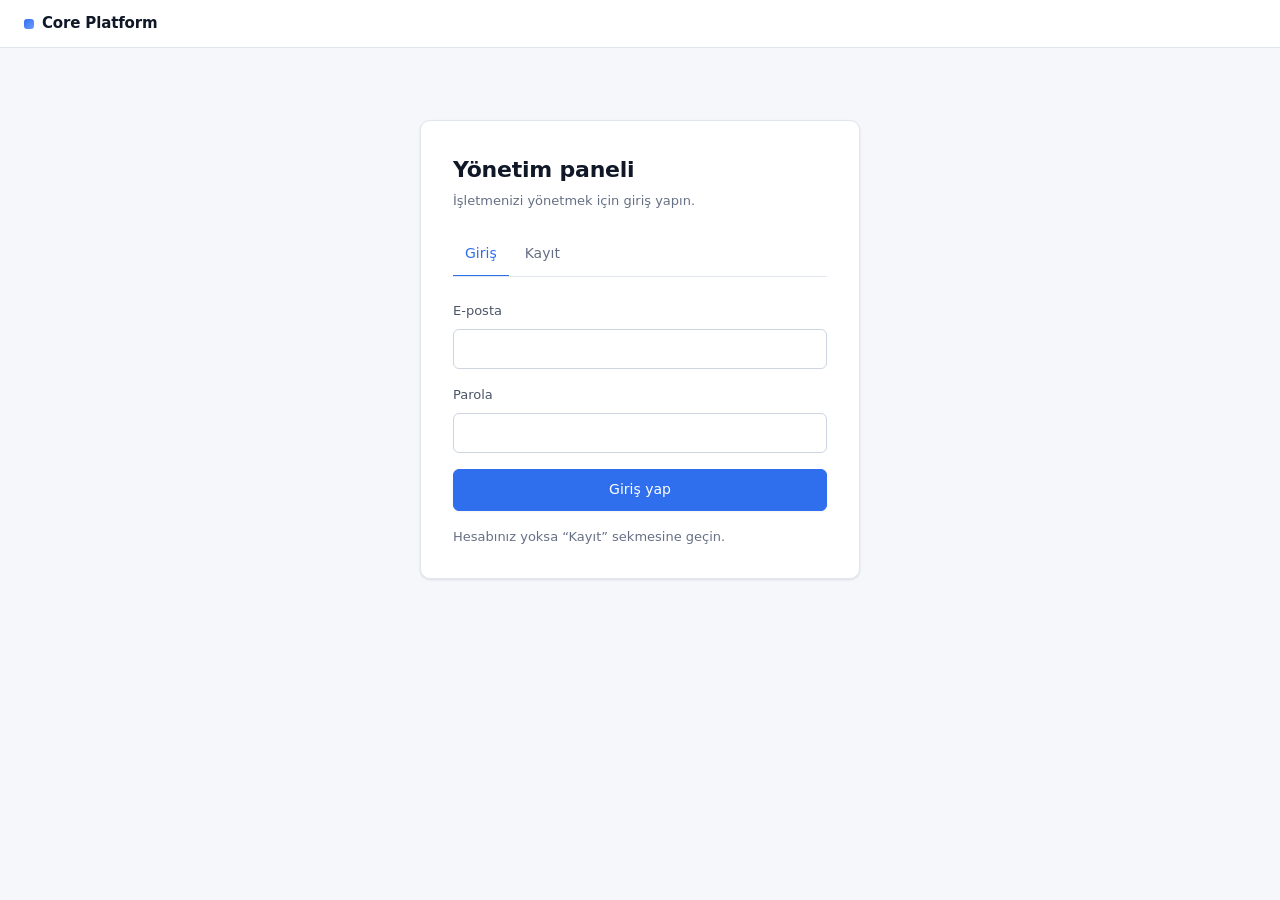
<file: web/index.html>
<!doctype html>
<html lang="tr">
<head>
  <meta charset="utf-8">
  <meta name="viewport" content="width=device-width, initial-scale=1">
  <title>Core Platform — Yönetim</title>
  <meta name="description" content="İşletme, şube, ekip ve katalog yönetimi.">
  <meta name="color-scheme" content="light">
  <meta name="theme-color" content="#ffffff">
  <link rel="icon" href="data:image/svg+xml,%3Csvg xmlns='http://www.w3.org/2000/svg' viewBox='0 0 32 32'%3E%3Crect width='32' height='32' rx='8' fill='%232f6fed'/%3E%3Cpath d='M10 21V11h4.2c2.6 0 4.3 1.2 4.3 3.3 0 1.5-.8 2.5-2.2 3l2.7 3.7h-2.8l-2.3-3.3H12V21z' fill='white'/%3E%3C/svg%3E">
  <link rel="stylesheet" href="styles.css">
</head>
<body>
  <a class="skip-link" href="#main">İçeriğe geç</a>

  <header class="topbar">
    <div class="brand">
      <span class="dot" aria-hidden="true"></span>
      <strong>Core Platform</strong>
      <span class="muted" id="api-label" hidden></span>
    </div>
    <div class="topbar-right">
      <span class="muted" id="whoami"></span>
      <button class="btn ghost" id="logout" type="button" hidden>Çıkış</button>
    </div>
  </header>

  <main id="main" tabindex="-1">
    <!-- Signed out -->
    <section id="auth-view" class="card narrow" hidden aria-labelledby="auth-title">
      <h1 id="auth-title">Yönetim paneli</h1>
      <p class="hint" style="margin: 4px 0 20px">İşletmenizi yönetmek için giriş yapın.</p>

      <div class="tabs" role="tablist" aria-label="Giriş veya kayıt">
        <button class="tab active" data-auth="login" role="tab" aria-selected="true" type="button">Giriş</button>
        <button class="tab" data-auth="register" role="tab" aria-selected="false" type="button">Kayıt</button>
      </div>

      <form id="auth-form" class="stack" novalidate>
        <label>
          E-posta
          <input type="email" name="email" autocomplete="username" required inputmode="email" spellcheck="false">
        </label>
        <label>
          Parola
          <input type="password" name="password" autocomplete="current-password" minlength="10" required>
        </label>
        <label class="register-only" hidden>
          Ad
          <input type="text" name="name" autocomplete="name">
        </label>
        <button class="btn primary" type="submit" id="auth-submit">Giriş yap</button>
        <p class="hint" id="auth-hint">Hesabınız yoksa “Kayıt” sekmesine geçin.</p>
      </form>
    </section>

    <!-- Signed in -->
    <section id="app-view" hidden>
      <div class="card orgbar">
        <label class="grow">
          İşletme
          <select id="org-select"></select>
        </label>
        <button class="btn" id="new-org-toggle" type="button" aria-expanded="false">+ Yeni işletme</button>
      </div>

      <form id="new-org-form" class="card stack" hidden aria-label="Yeni işletme">
        <div class="row">
          <label class="grow">
            Ad
            <input type="text" name="name" required placeholder="Örnek Kuaför" autocomplete="organization">
          </label>
          <label class="grow">
            Slug
            <input type="text" name="slug" required placeholder="ornek-kuafor" pattern="[a-z0-9][a-z0-9-]*" spellcheck="false">
          </label>
        </div>
        <div class="row">
          <button class="btn primary" type="submit">Oluştur</button>
          <button class="btn ghost" type="button" id="new-org-cancel">Vazgeç</button>
        </div>
      </form>

      <div id="org-meta" class="card muted" hidden></div>

      <nav class="tabs tabs--main" id="tabs" role="tablist" aria-label="İşletme bölümleri" hidden>
        <button class="tab active" data-tab="general" type="button" role="tab" aria-selected="true">Genel</button>
        <button class="tab" data-tab="branches" type="button" role="tab" aria-selected="false">Şubeler</button>
        <button class="tab" data-tab="members" type="button" role="tab" aria-selected="false">Ekip</button>
        <button class="tab" data-tab="catalog" type="button" role="tab" aria-selected="false">Katalog</button>
        <button class="tab" data-tab="notifications" type="button" role="tab" aria-selected="false">Bildirimler</button>
      </nav>

      <div id="panel" class="panel" role="tabpanel" tabindex="-1"></div>
    </section>

    <div id="toast" class="toast" role="status" aria-live="polite" hidden></div>
  </main>

  <script src="app.js" type="module"></script>
</body>
</html>
</file>
<file: web/styles.css>
/* Core Platform — administration UI.
 *
 * One stylesheet, no framework. Two rules shape everything here:
 *
 *   1. Every value comes from a token below. A colour or a spacing value that
 *      does not have a name is a bug: it is the thing that later forces a
 *      "just this one exception" and the design drifts.
 *   2. Nothing is styled that cannot also be reached by keyboard or read by a
 *      screen reader. Focus, disabled and hover states exist for every control.
 */

:root {
  /* Neutral ramp — used for text, borders and surfaces. */
  --gray-25:  #fbfcfd;
  --gray-50:  #f5f7fa;
  --gray-100: #eef1f5;
  --gray-200: #e2e7ee;
  --gray-300: #cdd5e0;
  --gray-500: #667085;
  --gray-600: #4a5568;
  --gray-900: #101828;

  --surface: #ffffff;
  --bg: var(--gray-50);
  --border: var(--gray-200);
  --text: var(--gray-900);
  --muted: var(--gray-500);

  /* Accent: one hue for "act", one for "stop", one for "done". */
  --accent: #2f6fed;
  --accent-hover: #2456be;
  --accent-soft: #eaf1ff;
  --danger: #c8342b;
  --danger-soft: #fdf0ef;
  --ok: #157f4b;
  --ok-soft: #eaf7f0;

  /* Spacing scale: 4px base, so every gap is a multiple and nothing drifts. */
  --s1: 4px;
  --s2: 8px;
  --s3: 12px;
  --s4: 16px;
  --s5: 24px;
  --s6: 32px;
  --s7: 48px;

  --radius-sm: 6px;
  --radius: 10px;
  --radius-lg: 16px;

  --shadow-sm: 0 1px 2px rgba(16, 24, 40, .05);
  --shadow: 0 1px 3px rgba(16, 24, 40, .08), 0 1px 2px rgba(16, 24, 40, .04);
  --shadow-lg: 0 12px 32px rgba(16, 24, 40, .12);

  --focus: 0 0 0 3px rgba(47, 111, 237, .28);

  --font: system-ui, -apple-system, "Segoe UI", Roboto, "Helvetica Neue", sans-serif;
  --mono: ui-monospace, SFMono-Regular, "Cascadia Mono", Menlo, monospace;
}

* { box-sizing: border-box; }

/* `hidden` must win over the display values below. Without this a flex or
 * inline-flex rule silently re-shows an element the markup hides, which is how
 * a signed-out page ends up offering "Çıkış" and a register-only field appears
 * in the login form. */
[hidden] { display: none !important; }

html { -webkit-text-size-adjust: 100%; }

body {
  margin: 0;
  background: var(--bg);
  color: var(--text);
  font: 15px/1.55 var(--font);
  -webkit-font-smoothing: antialiased;
}

/* A keyboard user's first tab stop: jump past the header straight to content. */
.skip-link {
  position: absolute;
  left: -9999px;
  top: var(--s2);
  z-index: 100;
  background: var(--surface);
  padding: var(--s2) var(--s4);
  border-radius: var(--radius-sm);
  box-shadow: var(--shadow-lg);
}
.skip-link:focus { left: var(--s4); }

:focus-visible {
  outline: none;
  box-shadow: var(--focus);
  border-radius: var(--radius-sm);
}

h1, h2, h3, h4 { margin: 0; font-weight: 600; letter-spacing: -.01em; }
h1 { font-size: 22px; }
h2 { font-size: 17px; }
h3 { font-size: 15px; }
p { margin: 0; }

/* ------------------------------------------------------------------ top bar */

.topbar {
  display: flex;
  align-items: center;
  justify-content: space-between;
  gap: var(--s4);
  padding: var(--s3) var(--s5);
  background: var(--surface);
  border-bottom: 1px solid var(--border);
  position: sticky;
  top: 0;
  z-index: 20;
}

.brand {
  display: flex;
  align-items: center;
  gap: var(--s2);
  font-size: 15px;
}
.brand strong { letter-spacing: -.01em; }
.brand .dot {
  width: 10px;
  height: 10px;
  border-radius: 3px;
  background: linear-gradient(135deg, var(--accent), #6f9bff);
  flex: none;
}
.brand .muted { font-size: 12px; font-family: var(--mono); }

.topbar-right { display: flex; align-items: center; gap: var(--s3); min-width: 0; }
.topbar-right .muted {
  overflow: hidden;
  text-overflow: ellipsis;
  white-space: nowrap;
  max-width: 220px;
}

/* ------------------------------------------------------------------- layout */

main {
  max-width: 1120px;
  margin: 0 auto;
  padding: var(--s5) var(--s5) var(--s7);
}

.card {
  background: var(--surface);
  border: 1px solid var(--border);
  border-radius: var(--radius);
  box-shadow: var(--shadow-sm);
  padding: var(--s5);
}

.card.narrow {
  max-width: 440px;
  margin: var(--s7) auto;
  padding: var(--s6);
  box-shadow: var(--shadow);
}

.stack { display: flex; flex-direction: column; gap: var(--s4); }
.stack > .card + .card { margin-top: var(--s4); }

.grid {
  display: grid;
  grid-template-columns: 1.5fr 1fr;
  gap: var(--s4);
  align-items: start;
}

.row {
  display: flex;
  gap: var(--s3);
  flex-wrap: wrap;
  align-items: flex-end;
}

.grow { flex: 1 1 220px; }

/* -------------------------------------------------------------------- forms */

label {
  display: flex;
  flex-direction: column;
  gap: var(--s2);
  font-size: 13px;
  font-weight: 500;
  color: var(--gray-600);
  flex: 0 1 auto;
  min-width: 0;
}

/* Only a field inside a horizontal row needs to share space. A label in a
 * vertical stack must size to its content: `flex: 1 1 200px` there would mean
 * 200px of *height*, which is what once stretched a three-field form down the
 * page. */
.row > label { flex: 1 1 200px; }
label.grow, .row > label.grow { flex: 1 1 220px; }

label.check {
  flex-direction: row;
  align-items: center;
  gap: var(--s2);
  color: var(--text);
  font-size: 14px;
  font-weight: 400;
  flex: 0 0 auto;
}

input, select, textarea {
  font: inherit;
  font-weight: 400;
  color: var(--text);
  background: var(--surface);
  border: 1px solid var(--gray-300);
  border-radius: var(--radius-sm);
  padding: 9px 11px;
  width: 100%;
  transition: border-color .12s ease, box-shadow .12s ease;
}

input::placeholder, textarea::placeholder { color: #98a2b3; }

input:hover, select:hover, textarea:hover { border-color: #b6c0cd; }

input:focus, select:focus, textarea:focus {
  outline: none;
  border-color: var(--accent);
  box-shadow: var(--focus);
}

input:disabled, select:disabled, textarea:disabled {
  background: var(--gray-100);
  color: var(--muted);
  cursor: not-allowed;
}

textarea { resize: vertical; min-height: 72px; }

input[type="checkbox"] {
  width: 16px;
  height: 16px;
  accent-color: var(--accent);
  cursor: pointer;
}

select {
  appearance: none;
  background-image: url("data:image/svg+xml,%3Csvg xmlns='http://www.w3.org/2000/svg' width='12' height='8' viewBox='0 0 12 8'%3E%3Cpath fill='%23667085' d='M1.4 1.4 6 6l4.6-4.6L12 2.8 6 8.8 0 2.8z'/%3E%3C/svg%3E");
  background-repeat: no-repeat;
  background-position: right 11px center;
  padding-right: 32px;
}

/* ------------------------------------------------------------------ buttons */

.btn {
  font: inherit;
  font-size: 14px;
  font-weight: 500;
  border: 1px solid var(--gray-300);
  background: var(--surface);
  color: var(--text);
  border-radius: var(--radius-sm);
  padding: 9px 14px;
  cursor: pointer;
  white-space: nowrap;
  display: inline-flex;
  align-items: center;
  justify-content: center;
  gap: var(--s2);
  transition: background-color .12s ease, border-color .12s ease, transform .05s ease;
}

.btn:hover { background: var(--gray-50); border-color: #b6c0cd; }
.btn:active { transform: translateY(1px); }

.btn.primary {
  background: var(--accent);
  border-color: var(--accent);
  color: #fff;
  box-shadow: var(--shadow-sm);
}
.btn.primary:hover { background: var(--accent-hover); border-color: var(--accent-hover); }

.btn.ghost { background: transparent; border-color: transparent; color: var(--gray-600); }
.btn.ghost:hover { background: var(--gray-100); border-color: transparent; }

.btn.danger { color: var(--danger); border-color: #f0c8c5; background: var(--surface); }
.btn.danger:hover { background: var(--danger-soft); border-color: #e3a9a4; }

.btn.small { padding: 5px 10px; font-size: 13px; }

.btn:disabled { opacity: .5; cursor: not-allowed; transform: none; }

.btn[aria-busy="true"] { position: relative; color: transparent; }
.btn[aria-busy="true"]::after {
  content: "";
  position: absolute;
  width: 14px;
  height: 14px;
  border: 2px solid currentColor;
  border-top-color: transparent;
  border-radius: 50%;
  color: #fff;
  animation: spin .6s linear infinite;
}
@keyframes spin { to { transform: rotate(360deg); } }

@media (prefers-reduced-motion: reduce) {
  *, *::before, *::after { animation-duration: .01ms !important; transition-duration: .01ms !important; }
}

/* --------------------------------------------------------------------- tabs */

.tabs {
  display: flex;
  gap: var(--s1);
  border-bottom: 1px solid var(--border);
  margin-bottom: var(--s5);
  overflow-x: auto;
  scrollbar-width: none;
}
.tabs::-webkit-scrollbar { display: none; }

.tab {
  font: inherit;
  font-size: 14px;
  font-weight: 500;
  background: none;
  border: none;
  border-bottom: 2px solid transparent;
  padding: var(--s3) var(--s3) calc(var(--s3) - 2px);
  margin-bottom: -1px;
  cursor: pointer;
  color: var(--muted);
  white-space: nowrap;
  transition: color .12s ease, border-color .12s ease;
}

.tab:hover { color: var(--text); }
.tab.active { color: var(--accent); border-bottom-color: var(--accent); }

.tabs--main { margin: 0 0 var(--s5); }

/* -------------------------------------------------------------------- table */

.table { width: 100%; border-collapse: collapse; font-size: 14px; }
.table th {
  text-align: left;
  padding: var(--s2) var(--s2);
  border-bottom: 1px solid var(--border);
  font-size: 12px;
  font-weight: 600;
  /* No uppercase transform: Turkish "Şehir" would render as "ŞEHIR", because a
   * case transform is locale-blind and turns İ→I. Letterspacing gives the same
   * quiet-header effect without mangling the alphabet. */
  letter-spacing: .02em;
  color: var(--muted);
  white-space: nowrap;
}

.table td {
  text-align: left;
  padding: var(--s3) var(--s2);
  border-bottom: 1px solid var(--gray-100);
  vertical-align: middle;
}

.table tbody tr:hover { background: var(--gray-25); }
.table tbody tr:last-child td { border-bottom: none; }

/* The actions cell holds buttons, so it must not be a flex container inside a
 * table: a flex display on a td breaks the row's vertical alignment and makes
 * the buttons drift above the text they act on. A flex wrapper inside the cell
 * keeps both. */
.table td.actions { text-align: right; }
.table td.actions > .actions-inner {
  display: flex;
  gap: var(--s2);
  justify-content: flex-end;
  align-items: center;
}

.table td .cell-title { font-weight: 600; }
.table td .cell-sub { font-size: 12px; color: var(--muted); }

/* Below this width a five-column table cannot fit. The wrapper scrolls rather
 * than squeezing cells into a wall of wrapped words — but it is labelled for a
 * screen reader and gets a visible edge shadow, so a reader can tell there is
 * more to the right instead of assuming the cut-off button is gone. */
.table-wrap {
  overflow-x: auto;
  margin: calc(-1 * var(--s2));
  padding: var(--s2);
  -webkit-overflow-scrolling: touch;
}

/* --------------------------------------------------------------------- misc */

.muted { color: var(--muted); }
.small-text { font-size: 12px; }
.hint { margin: 0; font-size: 13px; color: var(--muted); line-height: 1.5; }

.error {
  color: var(--danger);
  margin: 0 0 var(--s2);
  font-size: 13px;
}

.field-error {
  font-size: 12px;
  color: var(--danger);
  font-weight: 400;
}

.loading {
  padding: var(--s6);
  text-align: center;
  color: var(--muted);
  font-size: 14px;
}

/* The org summary strip: metadata, not controls, so it is visibly quieter. */
#org-meta {
  display: flex;
  gap: var(--s5);
  flex-wrap: wrap;
  align-items: center;
  margin-bottom: var(--s4);
  padding: var(--s3) var(--s5);
  font-size: 13px;
  background: var(--surface);
}

#org-meta .meta-name {
  font-weight: 600;
  font-size: 14px;
  color: var(--text);
}

/* A label/value pair, not a sentence. `slug: x · durum: y` forces a reader to
 * parse punctuation to find the boundary; two lines do it visually. */
#org-meta .meta-item {
  display: flex;
  flex-direction: column;
  gap: 1px;
  min-width: 0;
}

#org-meta .meta-label {
  font-size: 11px;
  color: var(--muted);
  letter-spacing: .02em;
}

.chips { display: flex; flex-wrap: wrap; gap: var(--s2); margin-bottom: var(--s3); }

.chip {
  font-size: 12px;
  font-family: var(--mono);
  background: var(--accent-soft);
  color: var(--accent-hover);
  border-radius: 999px;
  padding: 3px 10px;
}

.mono { font-family: var(--mono); font-size: 12px; }

/* A status badge: a word plus a colour, so the column can be scanned without
 * reading every cell. Colour alone would fail for a colour-blind reader, so the
 * text always carries the meaning. */
.badge {
  display: inline-block;
  font-size: 12px;
  font-weight: 500;
  line-height: 1.6;
  padding: 1px 9px;
  border-radius: 999px;
  background: var(--gray-100);
  color: var(--gray-600);
  white-space: nowrap;
}
.badge.ok { background: var(--ok-soft); color: var(--ok); }
.badge.warn { background: #fef6e7; color: #96590a; }
.badge.danger { background: var(--danger-soft); color: var(--danger); }
.badge.muted { background: var(--gray-100); color: var(--muted); }

.list { list-style: none; margin: 0; padding: 0; }
.list li { padding: var(--s3) 0; border-bottom: 1px solid var(--gray-100); }
.list li:last-child { border-bottom: none; }

.orgbar {
  display: flex;
  gap: var(--s3);
  align-items: flex-end;
  margin-bottom: var(--s4);
}
.orgbar label { max-width: 420px; }
/* Empty states: an interface that says nothing looks broken. */
.empty {
  padding: var(--s6) var(--s4);
  text-align: center;
  color: var(--muted);
  font-size: 14px;
}
.empty strong { display: block; color: var(--text); margin-bottom: var(--s1); }

/* ----------------------------------------------------------------- settings */

.advanced { margin-top: var(--s5); font-size: 13px; color: var(--muted); }
.advanced summary { cursor: pointer; user-select: none; }
.advanced summary:hover { color: var(--text); }
.advanced label { margin-top: var(--s3); }

/* ------------------------------------------------------------------- pager */

.pager {
  display: flex;
  align-items: center;
  justify-content: space-between;
  gap: var(--s3);
  margin-top: var(--s4);
  padding-top: var(--s3);
  border-top: 1px solid var(--gray-100);
  flex-wrap: wrap;
}

/* -------------------------------------------------------------------- toast */

.toast {
  position: fixed;
  bottom: var(--s5);
  left: 50%;
  transform: translateX(-50%);
  padding: var(--s3) var(--s5);
  border-radius: var(--radius-sm);
  background: var(--gray-900);
  color: #fff;
  font-size: 14px;
  box-shadow: var(--shadow-lg);
  max-width: min(90vw, 460px);
  z-index: 50;
  animation: toast-in .16s ease-out;
}
.toast.ok { background: var(--ok); }
.toast.error { background: var(--danger); }

@keyframes toast-in {
  from { opacity: 0; transform: translate(-50%, 8px); }
  to   { opacity: 1; transform: translate(-50%, 0); }
}

/* ------------------------------------------------------------------ mobile */

/* Mobile is not a shrunken desktop. Two changes matter: the tab strip scrolls
 * horizontally with a fade at the edge (so the last tab is discoverable), and
 * the metadata strip wraps into labelled rows instead of running off-screen. */
@media (max-width: 860px) {
  .grid { grid-template-columns: 1fr; }
  main { padding: var(--s4) var(--s3) var(--s6); }
  .card { padding: var(--s4); }
  .card.narrow { margin: var(--s5) auto; padding: var(--s5); }
  .topbar { padding: var(--s3) var(--s4); }
  .topbar-right .muted { display: none; }
  .orgbar { flex-wrap: wrap; }
  .orgbar label { max-width: none; }
  .orgbar .btn { width: 100%; }

  #org-meta {
    gap: var(--s3) var(--s4);
    padding: var(--s3) var(--s4);
    font-size: 12px;
    align-items: flex-start;
  }
  #org-meta .meta-name { flex: 1 1 100%; font-size: 13px; }
  #org-meta .meta-item { flex: 1 1 45%; }

  .tabs {
    /* A hard stop would look like the list ends there; the mask fades the last
     * item so it reads as "scrollable". */
    mask-image: linear-gradient(to right, #000 calc(100% - 24px), transparent);
    -webkit-mask-image: linear-gradient(to right, #000 calc(100% - 24px), transparent);
    padding-right: var(--s5);
  }

  /* Tables scroll inside their card; the card itself must not grow wider than
   * the viewport, which is what made the page pan sideways. */
  .table-wrap { max-width: 100%; }
  .table { min-width: 640px; }
  .table td, .table th { padding: var(--s2) var(--s2); }
}
</file>
